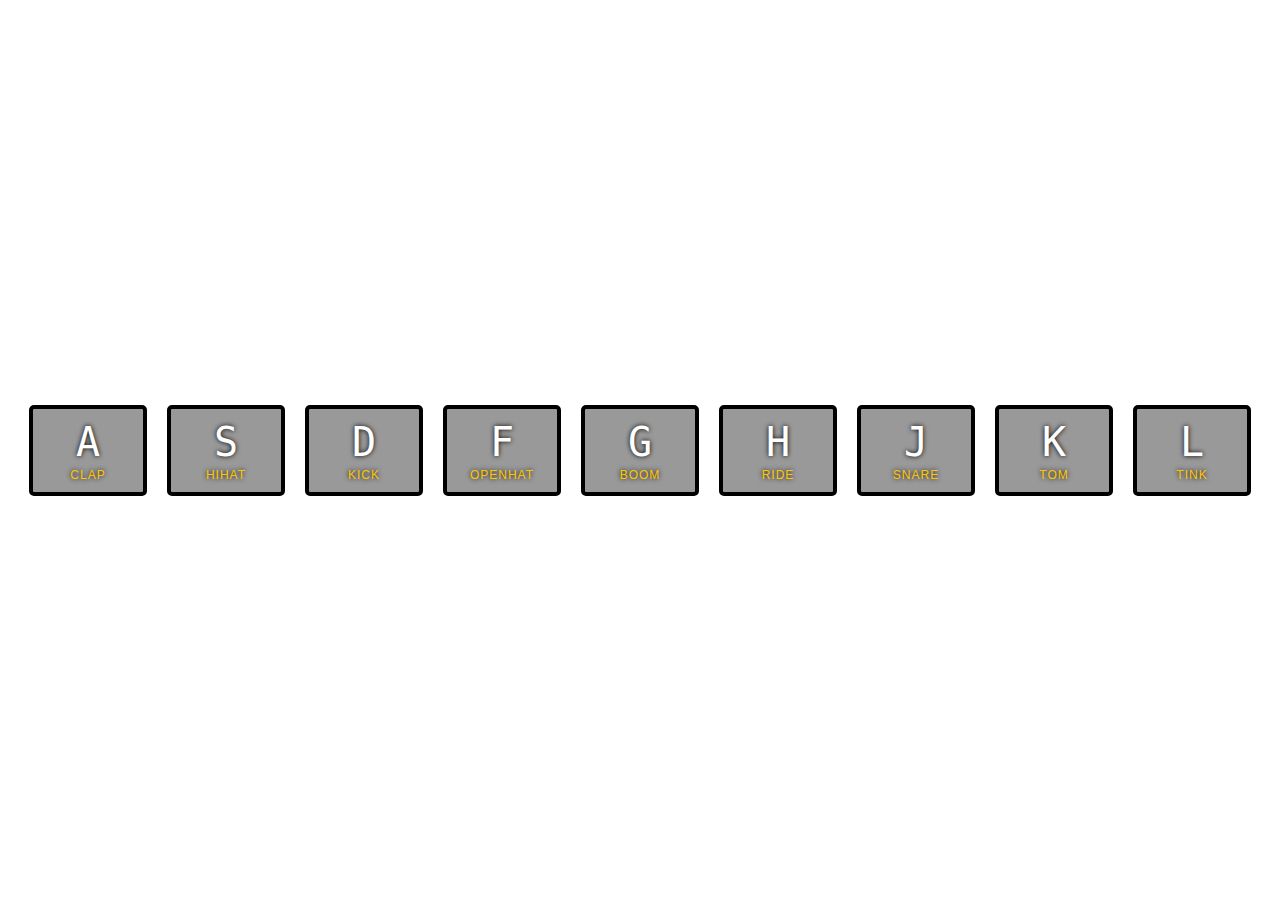
<file: apps/01/index.html>
<!DOCTYPE html>
<html lang="en">
<head>
  <meta charset="UTF-8">
  <title>JS Drum Kit</title>
  <link rel="stylesheet" href="style.css">
  <link rel="stylesheet" href="../../assets/css/headerstyles.css">
</head>
<body>

  <div class="keys">
    <div data-key="65" class="key">
      <kbd>A</kbd>
      <span class="sound">clap</span>
    </div>
    <div data-key="83" class="key">
      <kbd>S</kbd>
      <span class="sound">hihat</span>
    </div>
    <div data-key="68" class="key">
      <kbd>D</kbd>
      <span class="sound">kick</span>
    </div>
    <div data-key="70" class="key">
      <kbd>F</kbd>
      <span class="sound">openhat</span>
    </div>
    <div data-key="71" class="key">
      <kbd>G</kbd>
      <span class="sound">boom</span>
    </div>
    <div data-key="72" class="key">
      <kbd>H</kbd>
      <span class="sound">ride</span>
    </div>
    <div data-key="74" class="key">
      <kbd>J</kbd>
      <span class="sound">snare</span>
    </div>
    <div data-key="75" class="key">
      <kbd>K</kbd>
      <span class="sound">tom</span>
    </div>
    <div data-key="76" class="key">
      <kbd>L</kbd>
      <span class="sound">tink</span>
    </div>
  </div>

  <audio data-key="65" src="sounds/clap.wav"></audio>
  <audio data-key="83" src="sounds/hihat.wav"></audio>
  <audio data-key="68" src="sounds/kick.wav"></audio>
  <audio data-key="70" src="sounds/openhat.wav"></audio>
  <audio data-key="71" src="sounds/boom.wav"></audio>
  <audio data-key="72" src="sounds/ride.wav"></audio>
  <audio data-key="74" src="sounds/snare.wav"></audio>
  <audio data-key="75" src="sounds/tom.wav"></audio>
  <audio data-key="76" src="sounds/tink.wav"></audio>

  <script src="js/app.js"></script>
</body>
</html>
</file>
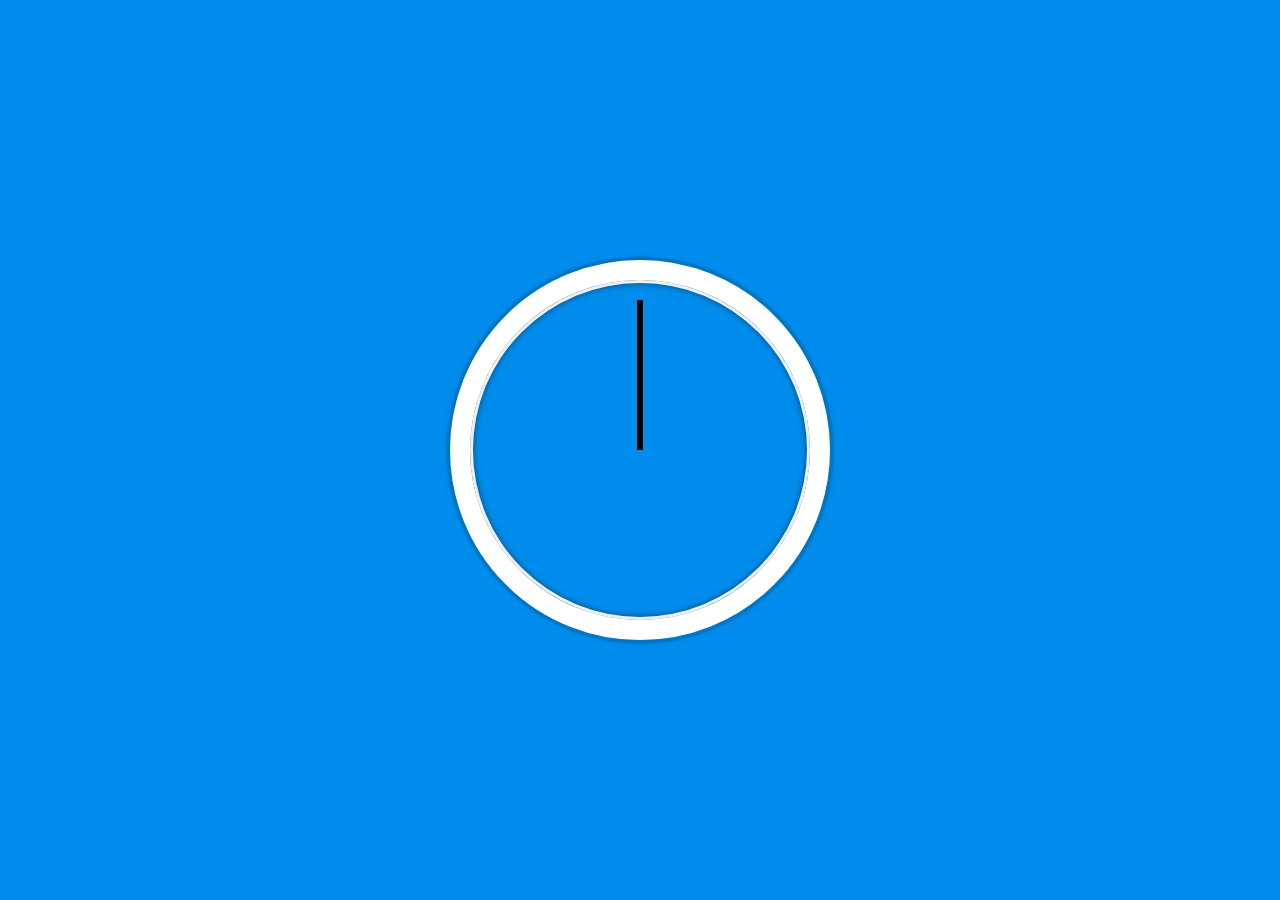
<file: apps/02/index.html>
<!DOCTYPE html>
<html lang="en">
<head>
  <meta charset="UTF-8">
  <title>JS + CSS Clock</title>
</head>
<body>


    <div class="clock">
      <div class="clock-face">
        <div class="hand hour-hand"></div>
        <div class="hand min-hand"></div>
        <div class="hand second-hand"></div>
      </div>
    </div>


  <style>
    html {
      background: #018DED url(http://unsplash.it/1500/1000?image=881&blur=50);
      background-size: cover;
      font-family: 'helvetica neue';
      text-align: center;
      font-size: 10px;
    }

    body {
      margin: 0;
      font-size: 2rem;
      display: flex;
      flex: 1;
      min-height: 100vh;
      align-items: center;
    }

    .clock {
      width: 30rem;
      height: 30rem;
      border: 20px solid white;
      border-radius: 50%;
      margin: 50px auto;
      position: relative;
      padding: 2rem;
      box-shadow:
        0 0 0 4px rgba(0,0,0,0.1),
        inset 0 0 0 3px #EFEFEF,
        inset 0 0 10px black,
        0 0 10px rgba(0,0,0,0.2);
    }

    .clock-face {
      position: relative;
      width: 100%;
      height: 100%;
      transform: translateY(-3px); /* account for the height of the clock hands */
    }

    .hand {
      width: 50%;
      height: 6px;
      background: black;
      position: absolute;
      top: 50%;
      transform: rotate(90deg);
      transform-origin: 100%;
      transition: all 50ms;
      transition-timing-function: cubic-bezier(0.1, 2.7, 0.58, 1);
    }

  </style>
  <script src="app.js"></script>
</body>
</html>
</file>
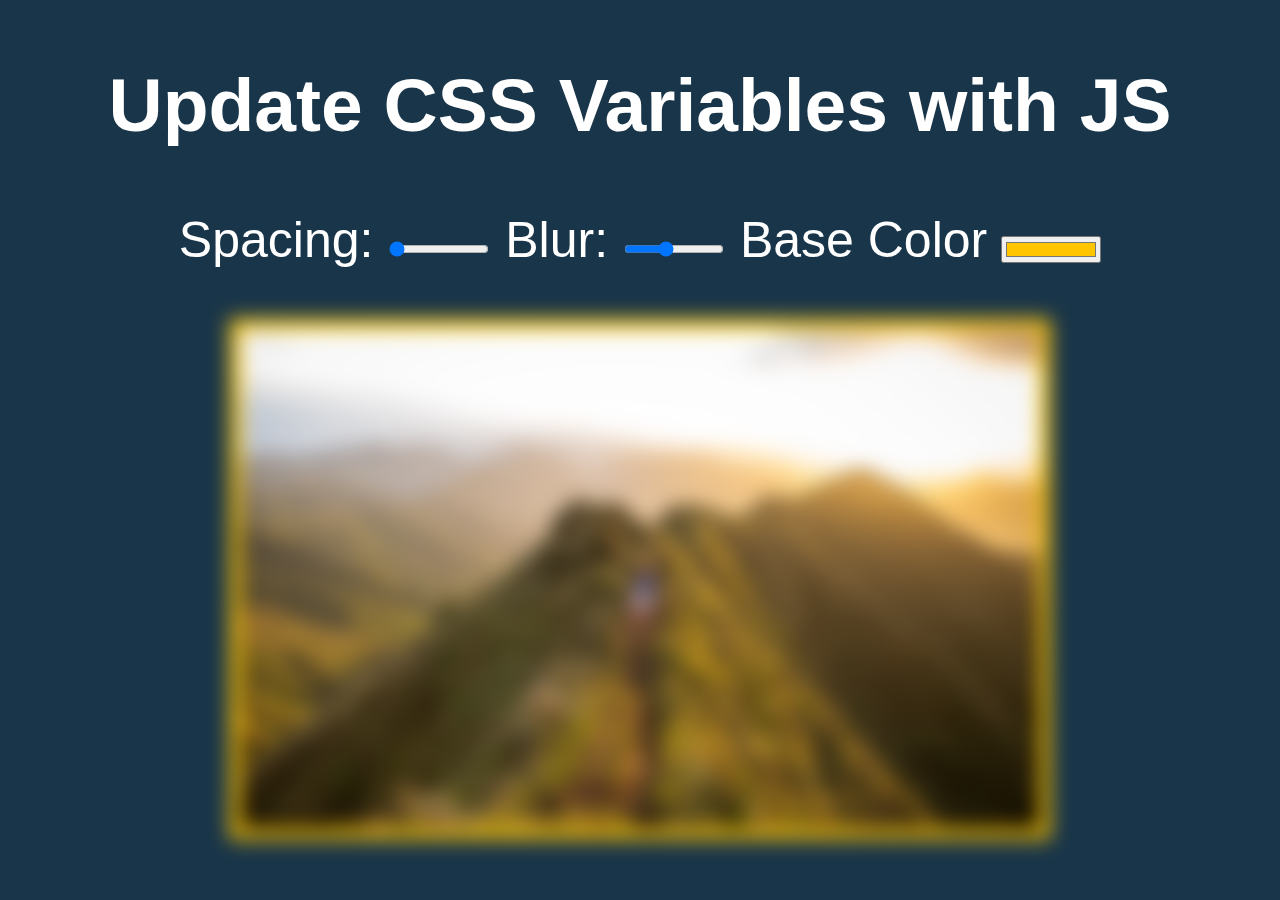
<file: apps/03/index.html>
<!DOCTYPE html>
<html lang="en">
<head>
  <meta charset="UTF-8">
  <title>Scoped CSS Variables and JS</title>
</head>
<body>
  <h2>Update CSS Variables with <span class='hl'>JS</span></h2>

  <div class="controls">
    <label for="spacing">Spacing:</label>
    <input id="spacing" type="range" name="spacing" min="10" max="200" value="10" data-sizing="px">

    <label for="blur">Blur:</label>
    <input id="blur" type="range" name="blur" min="0" max="25" value="10" data-sizing="px">

    <label for="base">Base Color</label>
    <input id="base" type="color" name="base" value="#ffc600">
  </div>

  <img src="img.jpeg">

  <style>


    :root {
      --base: #ffc600;
      --spacing: 10px;
      --blur: 10px;
    }

    img {
      padding: var(--spacing);
      background: var(--base);
      filter: blur(var(--blur));
    }

    .h1 {
      color: var(--base);
    }

    /*
      misc styles, nothing to do with CSS variables
    */

    body {
      text-align: center;
      background: #193549;
      color: white;
      font-family: 'helvetica neue', sans-serif;
      font-weight: 100;
      font-size: 50px;
    }

    .controls {
      margin-bottom: 50px;
    }

    input {
      width: 100px;
    }
  </style>

  <script>

    const inputs = document.querySelectorAll('.controls input');
    
    function handleUpdate() {
      const suffix = this.dataset.sizing || '';
      console.log(suffix);
      document.documentElement.style.setProperty(`--${this.name}`, this.value + suffix);
    }

    inputs.forEach(input => input.addEventListener('change', handleUpdate));
    inputs.forEach(input => input.addEventListener('mousemove', handleUpdate));
  </script>

</body>
</html>
</file>
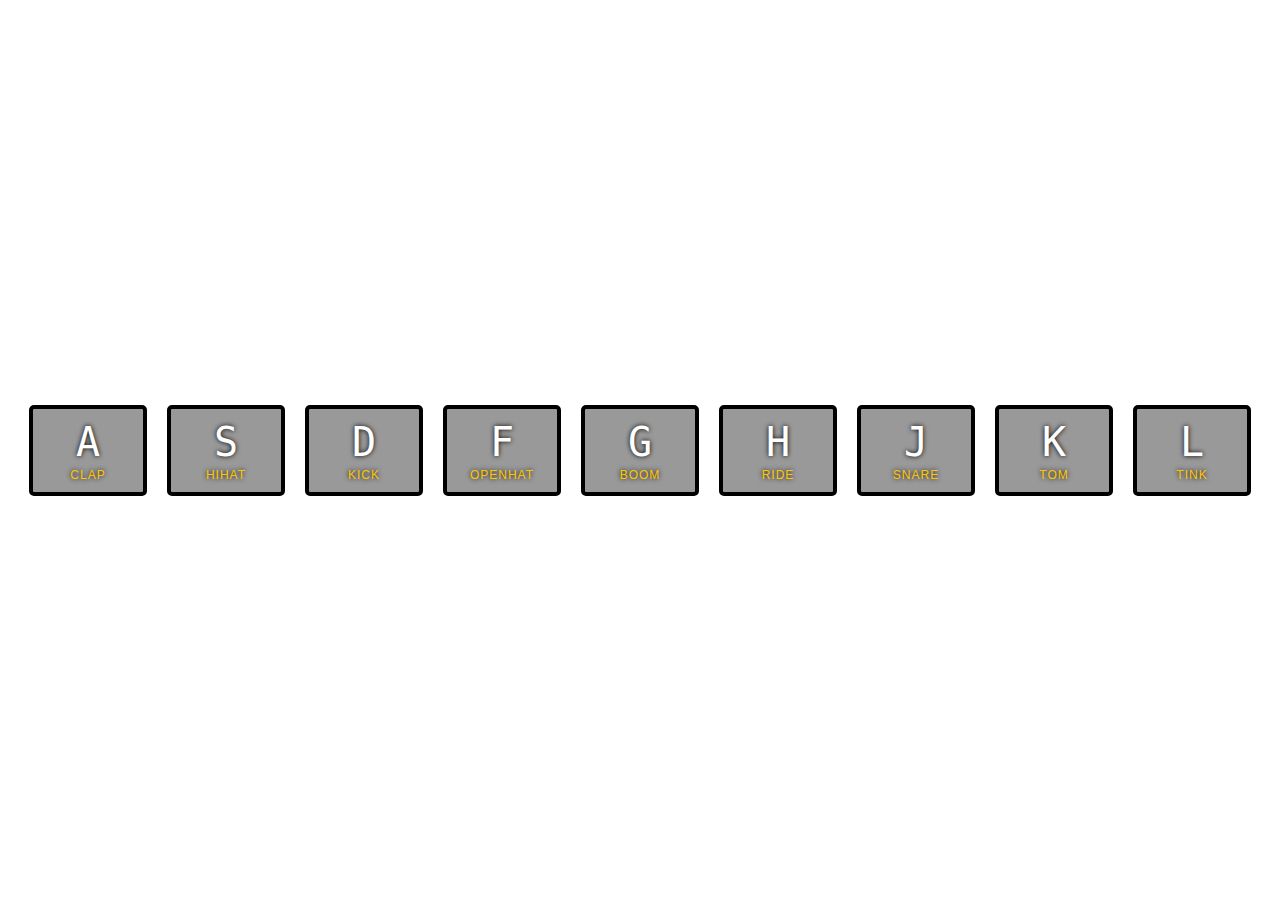
<file: 01 - JavaScript Drum Kit/index-FINISHED.html>
<!DOCTYPE html>
<html lang="en">
<head>
  <meta charset="UTF-8">
  <title>JS Drum Kit</title>
  <link rel="stylesheet" href="style.css">
</head>
<body>


  <div class="keys">
    <div data-key="65" class="key">
      <kbd>A</kbd>
      <span class="sound">clap</span>
    </div>
    <div data-key="83" class="key">
      <kbd>S</kbd>
      <span class="sound">hihat</span>
    </div>
    <div data-key="68" class="key">
      <kbd>D</kbd>
      <span class="sound">kick</span>
    </div>
    <div data-key="70" class="key">
      <kbd>F</kbd>
      <span class="sound">openhat</span>
    </div>
    <div data-key="71" class="key">
      <kbd>G</kbd>
      <span class="sound">boom</span>
    </div>
    <div data-key="72" class="key">
      <kbd>H</kbd>
      <span class="sound">ride</span>
    </div>
    <div data-key="74" class="key">
      <kbd>J</kbd>
      <span class="sound">snare</span>
    </div>
    <div data-key="75" class="key">
      <kbd>K</kbd>
      <span class="sound">tom</span>
    </div>
    <div data-key="76" class="key">
      <kbd>L</kbd>
      <span class="sound">tink</span>
    </div>
  </div>

  <audio data-key="65" src="sounds/clap.wav"></audio>
  <audio data-key="83" src="sounds/hihat.wav"></audio>
  <audio data-key="68" src="sounds/kick.wav"></audio>
  <audio data-key="70" src="sounds/openhat.wav"></audio>
  <audio data-key="71" src="sounds/boom.wav"></audio>
  <audio data-key="72" src="sounds/ride.wav"></audio>
  <audio data-key="74" src="sounds/snare.wav"></audio>
  <audio data-key="75" src="sounds/tom.wav"></audio>
  <audio data-key="76" src="sounds/tink.wav"></audio>

<script>
  function removeTransition(e) {
    if (e.propertyName !== 'transform') return;
    e.target.classList.remove('playing');
  }

  function playSound(e) {
    const audio = document.querySelector(`audio[data-key="${e.keyCode}"]`);
    const key = document.querySelector(`div[data-key="${e.keyCode}"]`);
    if (!audio) return;

    key.classList.add('playing');
    audio.currentTime = 0;
    audio.play();
  }

  const keys = Array.from(document.querySelectorAll('.key'));
  keys.forEach(key => key.addEventListener('transitionend', removeTransition));
  window.addEventListener('keydown', playSound);
</script>


</body>
</html>
</file>
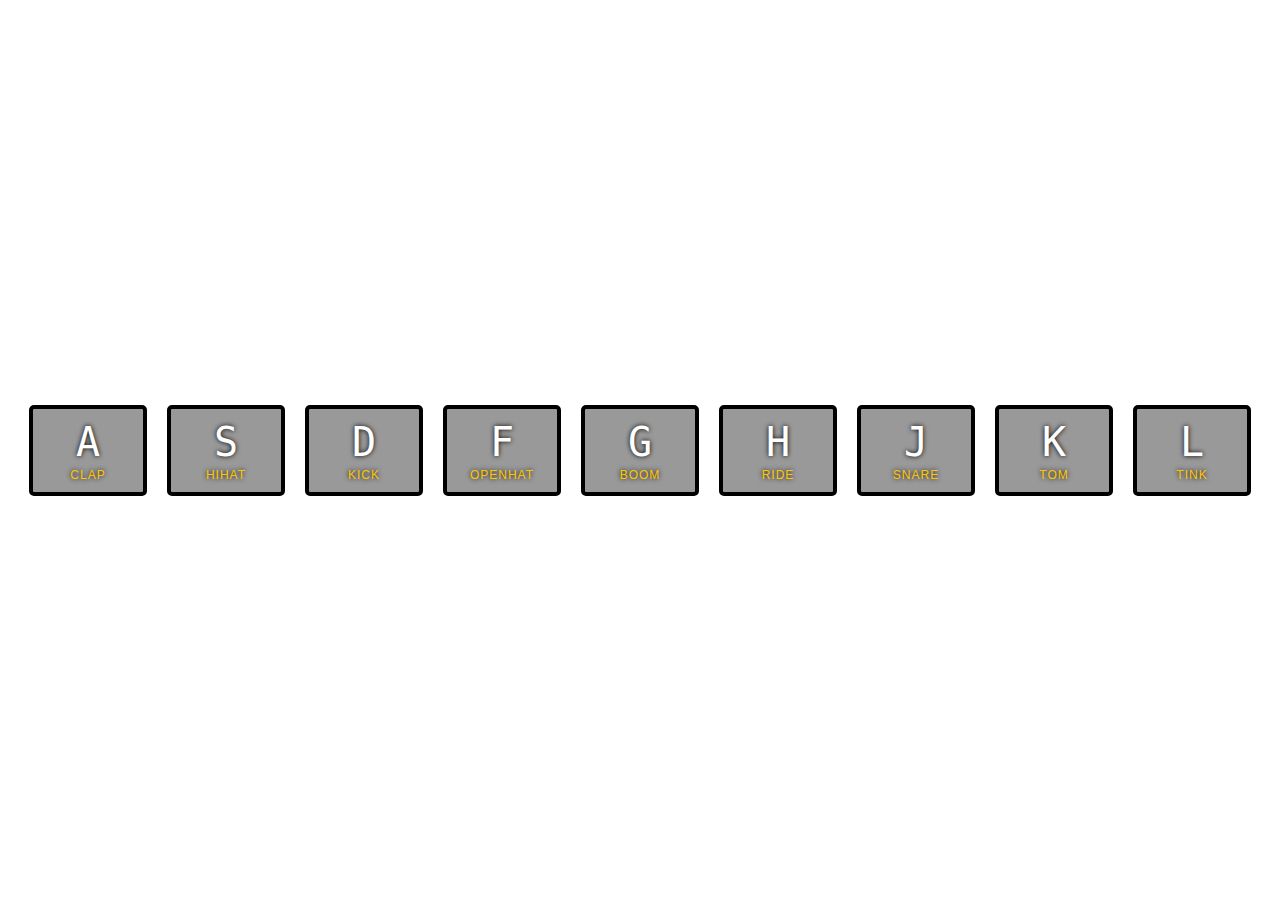
<file: 01 - JavaScript Drum Kit/index-START.html>
<!DOCTYPE html>
<html lang="en">
<head>
  <meta charset="UTF-8">
  <title>JS Drum Kit</title>
  <link rel="stylesheet" href="style.css">
</head>
<body>


  <div class="keys">
    <div data-key="65" class="key">
      <kbd>A</kbd>
      <span class="sound">clap</span>
    </div>
    <div data-key="83" class="key">
      <kbd>S</kbd>
      <span class="sound">hihat</span>
    </div>
    <div data-key="68" class="key">
      <kbd>D</kbd>
      <span class="sound">kick</span>
    </div>
    <div data-key="70" class="key">
      <kbd>F</kbd>
      <span class="sound">openhat</span>
    </div>
    <div data-key="71" class="key">
      <kbd>G</kbd>
      <span class="sound">boom</span>
    </div>
    <div data-key="72" class="key">
      <kbd>H</kbd>
      <span class="sound">ride</span>
    </div>
    <div data-key="74" class="key">
      <kbd>J</kbd>
      <span class="sound">snare</span>
    </div>
    <div data-key="75" class="key">
      <kbd>K</kbd>
      <span class="sound">tom</span>
    </div>
    <div data-key="76" class="key">
      <kbd>L</kbd>
      <span class="sound">tink</span>
    </div>
  </div>

  <audio data-key="65" src="sounds/clap.wav"></audio>
  <audio data-key="83" src="sounds/hihat.wav"></audio>
  <audio data-key="68" src="sounds/kick.wav"></audio>
  <audio data-key="70" src="sounds/openhat.wav"></audio>
  <audio data-key="71" src="sounds/boom.wav"></audio>
  <audio data-key="72" src="sounds/ride.wav"></audio>
  <audio data-key="74" src="sounds/snare.wav"></audio>
  <audio data-key="75" src="sounds/tom.wav"></audio>
  <audio data-key="76" src="sounds/tink.wav"></audio>

<script>

</script>


</body>
</html>
</file>
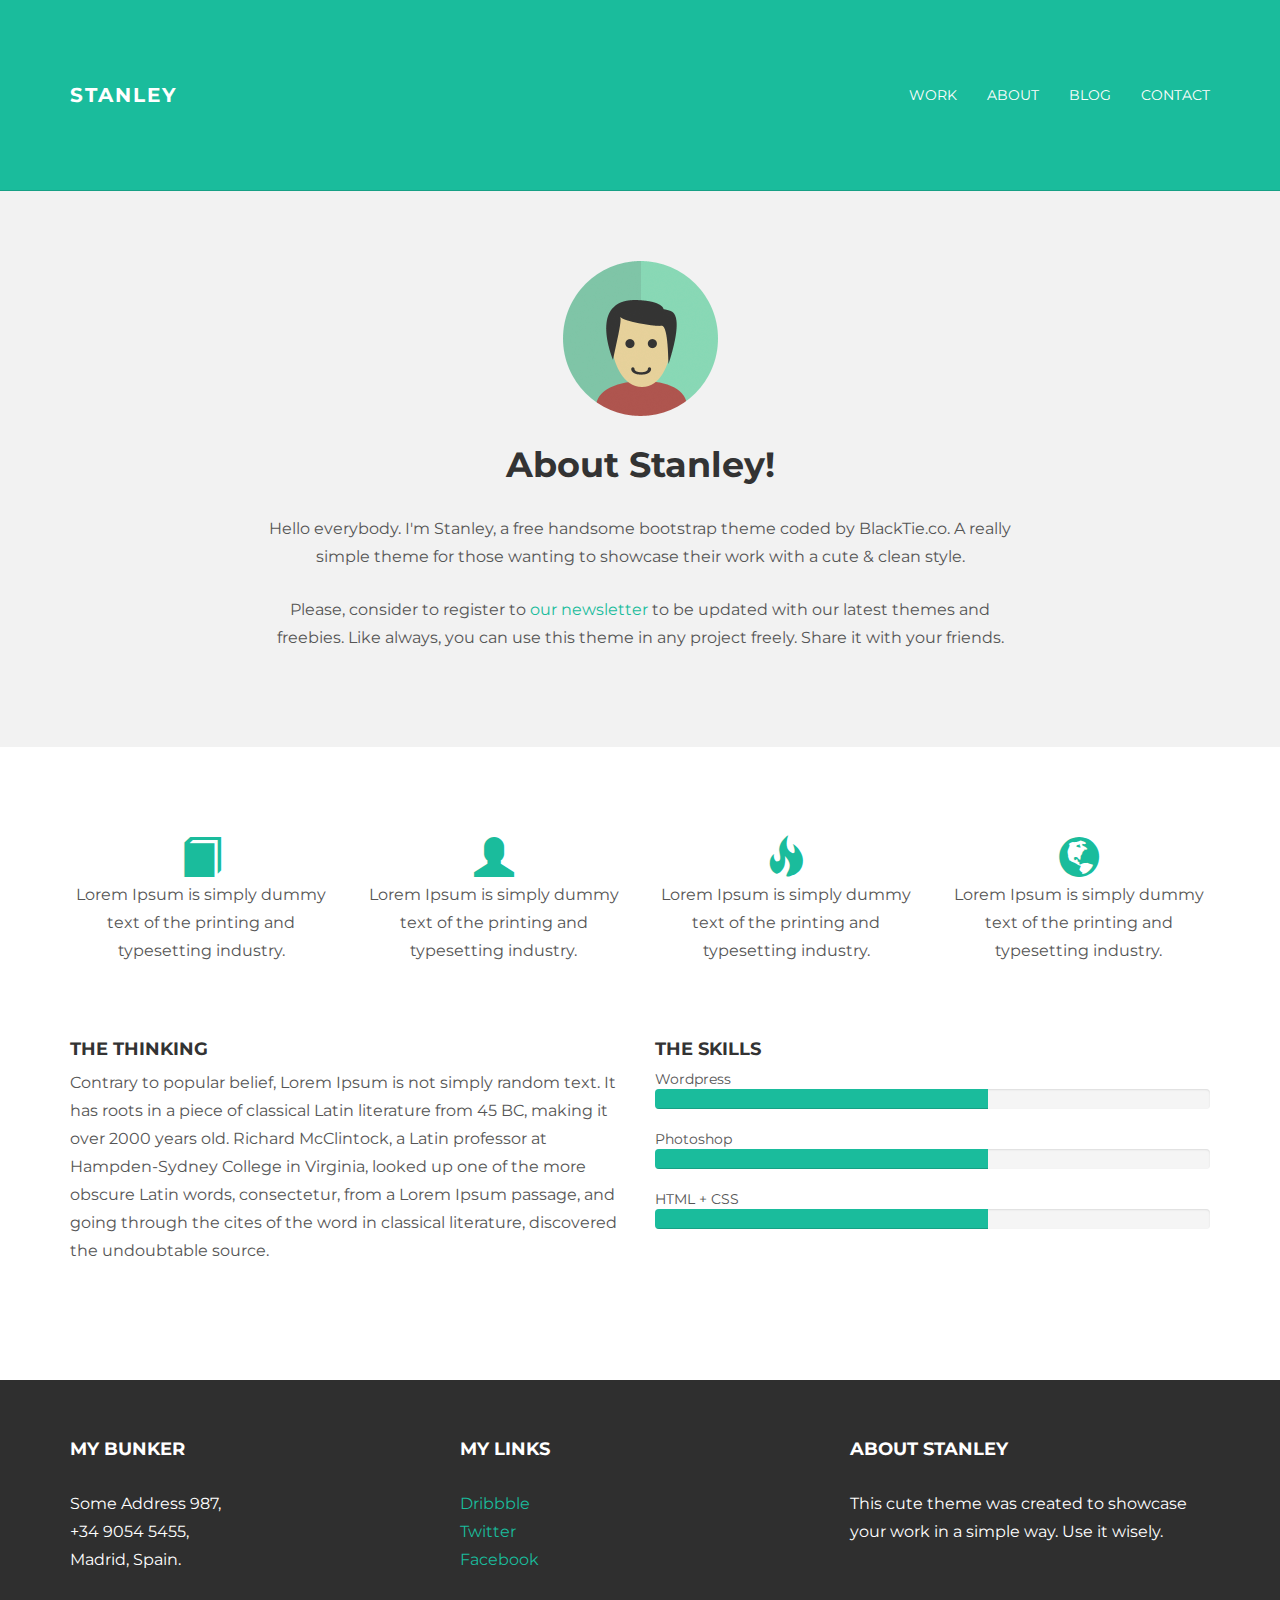
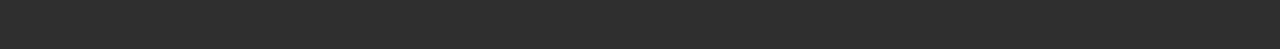
<file: docs/about.html>
<!DOCTYPE html>
<html lang="en">
  <head>
    <meta charset="utf-8">
    <meta http-equiv="X-UA-Compatible" content="IE=edge">
    <meta name="viewport" content="width=device-width, initial-scale=1.0">
    <meta name="description" content="">
    <meta name="author" content="">
    <link rel="shortcut icon" href="../../docs-assets/ico/favicon.png">

    <title>STANLEY - Free Bootstrap Theme </title>

    <!-- Bootstrap core CSS -->
    <link href="assets/css/bootstrap.css" rel="stylesheet">


    <!-- Custom styles for this template -->
    <link href="assets/css/main.css" rel="stylesheet">

    <script src="https://code.jquery.com/jquery-1.10.2.min.js"></script>

    <!-- HTML5 shim and Respond.js IE8 support of HTML5 elements and media queries -->
    <!--[if lt IE 9]>
      <script src="https://oss.maxcdn.com/libs/html5shiv/3.7.0/html5shiv.js"></script>
      <script src="https://oss.maxcdn.com/libs/respond.js/1.3.0/respond.min.js"></script>
    <![endif]-->
  </head>

  <body>

    <!-- Static navbar -->
    <div class="navbar navbar-inverse navbar-static-top">
      <div class="container">
        <div class="navbar-header">
          <button type="button" class="navbar-toggle" data-toggle="collapse" data-target=".navbar-collapse">
            <span class="icon-bar"></span>
            <span class="icon-bar"></span>
            <span class="icon-bar"></span>
          </button>
          <a class="navbar-brand" href="index.html">STANLEY</a>
        </div>
        <div class="navbar-collapse collapse">
          <ul class="nav navbar-nav navbar-right">
            <li><a href="work.html">Work</a></li>
            <li><a href="about.html">About</a></li>
            <li><a href="blog.html">Blog</a></li>
            <li><a href="contact.html">Contact</a></li>
          </ul>
        </div><!--/.nav-collapse -->
      </div>
    </div>

	<!-- +++++ Welcome Section +++++ -->
	<div id="ww">
	    <div class="container">
			<div class="row">
				<div class="col-lg-8 col-lg-offset-2 centered">
					<img src="assets/img/user.png" alt="Stanley">
					<h1>About Stanley!</h1>
					<p>Hello everybody. I'm Stanley, a free handsome bootstrap theme coded by BlackTie.co. A really simple theme for those wanting to showcase their work with a cute & clean style.</p>
					<p>Please, consider to register to <a href="http://eepurl.com/IcgkX">our newsletter</a> to be updated with our latest themes and freebies. Like always, you can use this theme in any project freely. Share it with your friends.</p>
				
				</div><!-- /col-lg-8 -->
			</div><!-- /row -->
	    </div> <!-- /container -->
	</div><!-- /ww -->
	
	
	<!-- +++++ Information Section +++++ -->
	
	<div class="container pt">
		<div class="row mt centered">	
			<div class="col-lg-3">
				<span class="glyphicon glyphicon-book"></span>
				<p>Lorem Ipsum is simply dummy text of the printing and typesetting industry.</p>
			</div>
			
			<div class="col-lg-3">
				<span class="glyphicon glyphicon-user"></span>
				<p>Lorem Ipsum is simply dummy text of the printing and typesetting industry.</p>
			</div>

			<div class="col-lg-3">
				<span class="glyphicon glyphicon-fire"></span>
				<p>Lorem Ipsum is simply dummy text of the printing and typesetting industry.</p>
			</div>

			<div class="col-lg-3">
				<span class="glyphicon glyphicon-globe"></span>
				<p>Lorem Ipsum is simply dummy text of the printing and typesetting industry.</p>
			</div>
		</div><!-- /row -->
		
		<div class="row mt">
			<div class="col-lg-6">
				<h4>THE THINKING</h4>
				<p>Contrary to popular belief, Lorem Ipsum is not simply random text. It has roots in a piece of classical Latin literature from 45 BC, making it over 2000 years old. Richard McClintock, a Latin professor at Hampden-Sydney College in Virginia, looked up one of the more obscure Latin words, consectetur, from a Lorem Ipsum passage, and going through the cites of the word in classical literature, discovered the undoubtable source.</p>
			</div><!-- /colg-lg-6 -->
			
			<div class="col-lg-6">
				<h4>THE SKILLS</h4>
				Wordpress
				<div class="progress">
					<div class="progress-bar progress-bar-theme" role="progressbar" aria-valuenow="60" aria-valuemin="0" aria-valuemax="100" style="width: 60%;">
						<span class="sr-only">60% Complete</span>
					</div>
				</div>

				Photoshop
				<div class="progress">
					<div class="progress-bar progress-bar-theme" role="progressbar" aria-valuenow="80" aria-valuemin="0" aria-valuemax="100" style="width: 60%;">
						<span class="sr-only">80% Complete</span>
					</div>
				</div>
				
				HTML + CSS
				<div class="progress">
					<div class="progress-bar progress-bar-theme" role="progressbar" aria-valuenow="95" aria-valuemin="0" aria-valuemax="100" style="width: 60%;">
						<span class="sr-only">95% Complete</span>
					</div>
				</div>

			</div><!-- /col-lg-6 -->
		</div><!-- /row -->
	</div><!-- /container -->
	
	
	<!-- +++++ Footer Section +++++ -->
	
	<div id="footer">
		<div class="container">
			<div class="row">
				<div class="col-lg-4">
					<h4>My Bunker</h4>
					<p>
						Some Address 987,<br/>
						+34 9054 5455, <br/>
						Madrid, Spain.
					</p>
				</div><!-- /col-lg-4 -->
				
				<div class="col-lg-4">
					<h4>My Links</h4>
					<p>
						<a href="#">Dribbble</a><br/>
						<a href="#">Twitter</a><br/>
						<a href="#">Facebook</a>
					</p>
				</div><!-- /col-lg-4 -->
				
				<div class="col-lg-4">
					<h4>About Stanley</h4>
					<p>This cute theme was created to showcase your work in a simple way. Use it wisely.</p>
				</div><!-- /col-lg-4 -->
			
			</div>
		
		</div>
	</div>
	

    <!-- Bootstrap core JavaScript
    ================================================== -->
    <!-- Placed at the end of the document so the pages load faster -->
    <script src="assets/js/bootstrap.min.js"></script>
  </body>
</html>
</file>
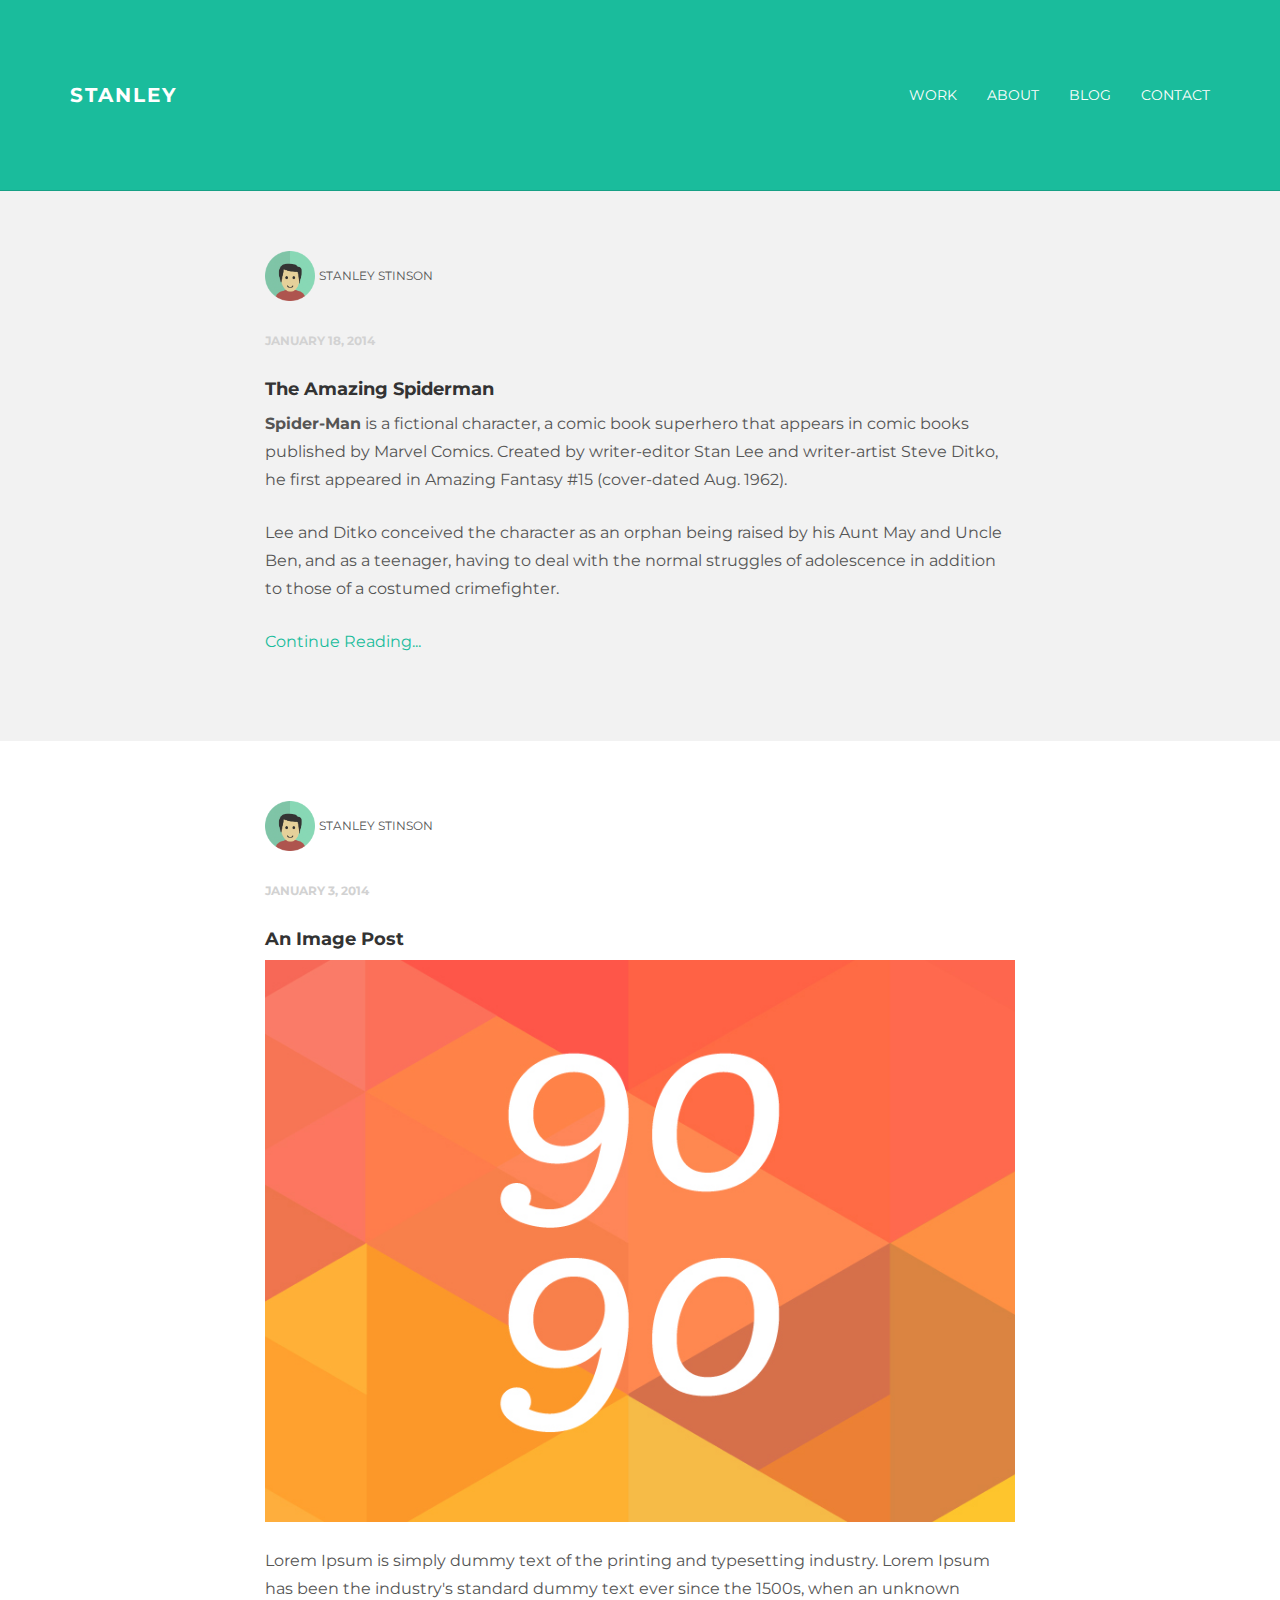
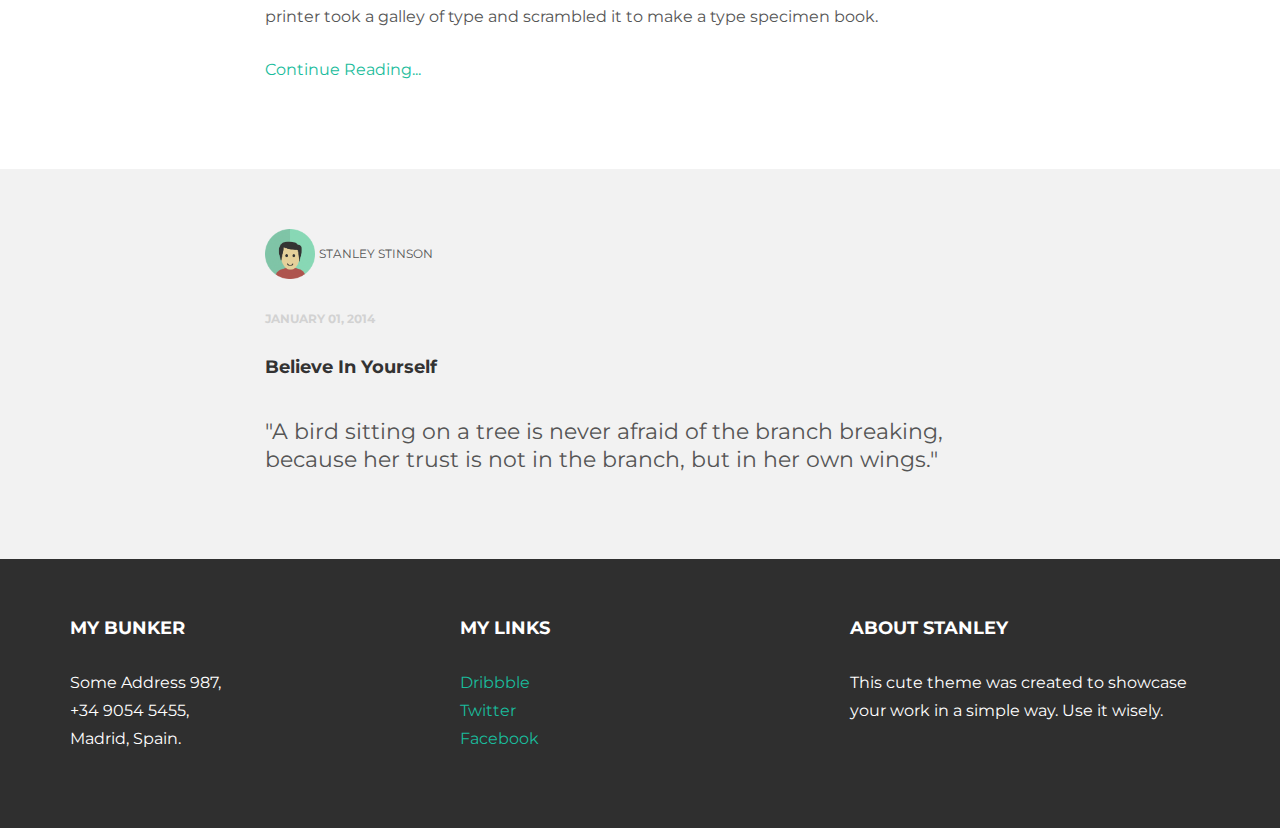
<file: docs/blog.html>
<!DOCTYPE html>
<html lang="en">
  <head>
    <meta charset="utf-8">
    <meta http-equiv="X-UA-Compatible" content="IE=edge">
    <meta name="viewport" content="width=device-width, initial-scale=1.0">
    <meta name="description" content="">
    <meta name="author" content="">
    <link rel="shortcut icon" href="../../docs-assets/ico/favicon.png">

    <title>STANLEY - Free Bootstrap Theme </title>

    <!-- Bootstrap core CSS -->
    <link href="assets/css/bootstrap.css" rel="stylesheet">


    <!-- Custom styles for this template -->
    <link href="assets/css/main.css" rel="stylesheet">

    <script src="https://code.jquery.com/jquery-1.10.2.min.js"></script>

    <!-- HTML5 shim and Respond.js IE8 support of HTML5 elements and media queries -->
    <!--[if lt IE 9]>
      <script src="https://oss.maxcdn.com/libs/html5shiv/3.7.0/html5shiv.js"></script>
      <script src="https://oss.maxcdn.com/libs/respond.js/1.3.0/respond.min.js"></script>
    <![endif]-->
  </head>

  <body>

    <!-- Static navbar -->
    <div class="navbar navbar-inverse navbar-static-top">
      <div class="container">
        <div class="navbar-header">
          <button type="button" class="navbar-toggle" data-toggle="collapse" data-target=".navbar-collapse">
            <span class="icon-bar"></span>
            <span class="icon-bar"></span>
            <span class="icon-bar"></span>
          </button>
          <a class="navbar-brand" href="index.html">STANLEY</a>
        </div>
        <div class="navbar-collapse collapse">
          <ul class="nav navbar-nav navbar-right">
            <li><a href="work.html">Work</a></li>
            <li><a href="about.html">About</a></li>
            <li><a href="blog.html">Blog</a></li>
            <li><a href="contact.html">Contact</a></li>
          </ul>
        </div><!--/.nav-collapse -->
      </div>
    </div>

	<!-- +++++ Posts Lists +++++ -->
	<!-- +++++ First Post +++++ -->
	<div id="grey">
	    <div class="container">
			<div class="row">
				<div class="col-lg-8 col-lg-offset-2">
					<p><img src="assets/img/user.png" width="50px" height="50px"> <ba>Stanley Stinson</ba></p>
					<p><bd>January 18, 2014</bd></p>
					<h4>The Amazing Spiderman</h4>
					<p><b>Spider-Man</b> is a fictional character, a comic book superhero that appears in comic books published by Marvel Comics. Created by writer-editor Stan Lee and writer-artist Steve Ditko, he first appeared in Amazing Fantasy #15 (cover-dated Aug. 1962). </p>
					<p>Lee and Ditko conceived the character as an orphan being raised by his Aunt May and Uncle Ben, and as a teenager, having to deal with the normal struggles of adolescence in addition to those of a costumed crimefighter.</p>
					<p><a href="blog01.html">Continue Reading...</a></p>
				</div>

			</div><!-- /row -->
	    </div> <!-- /container -->
	</div><!-- /grey -->
	
	<!-- +++++ Second Post +++++ -->
	<div id="white">
	    <div class="container">
			<div class="row">
				<div class="col-lg-8 col-lg-offset-2">
					<p><img src="assets/img/user.png" width="50px" height="50px"> <ba>Stanley Stinson</ba></p>
					<p><bd>January 3, 2014</bd></p>
					<h4>An Image Post</h4>
					<p><img class="img-responsive" src="assets/img/blog01.jpg" alt=""></p>
					<p>Lorem Ipsum is simply dummy text of the printing and typesetting industry. Lorem Ipsum has been the industry's standard dummy text ever since the 1500s, when an unknown printer took a galley of type and scrambled it to make a type specimen book.</p>
					<p><a href="blog01.html">Continue Reading...</a></p>
				</div>

			</div><!-- /row -->
	    </div> <!-- /container -->
	</div><!-- /white -->
	
	<!-- +++++ Third Post +++++ -->
	<div id="grey">
	    <div class="container">
			<div class="row">
				<div class="col-lg-8 col-lg-offset-2">
					<p><img src="assets/img/user.png" width="50px" height="50px"> <ba>Stanley Stinson</ba></p>
					<p><bd>January 01, 2014</bd></p>
					<h4>Believe In Yourself</h4>
					<p class="bq">"A bird sitting on a tree is never afraid of the branch breaking, because her trust is not in the branch, but in her own wings."</p>
				</div>

			</div><!-- /row -->
	    </div> <!-- /container -->
	</div><!-- /grey -->
	
	
	
	<!-- +++++ Footer Section +++++ -->
	
	<div id="footer">
		<div class="container">
			<div class="row">
				<div class="col-lg-4">
					<h4>My Bunker</h4>
					<p>
						Some Address 987,<br/>
						+34 9054 5455, <br/>
						Madrid, Spain.
					</p>
				</div><!-- /col-lg-4 -->
				
				<div class="col-lg-4">
					<h4>My Links</h4>
					<p>
						<a href="#">Dribbble</a><br/>
						<a href="#">Twitter</a><br/>
						<a href="#">Facebook</a>
					</p>
				</div><!-- /col-lg-4 -->
				
				<div class="col-lg-4">
					<h4>About Stanley</h4>
					<p>This cute theme was created to showcase your work in a simple way. Use it wisely.</p>
				</div><!-- /col-lg-4 -->
			
			</div>
		
		</div>
	</div>
	

    <!-- Bootstrap core JavaScript
    ================================================== -->
    <!-- Placed at the end of the document so the pages load faster -->
    <script src="assets/js/bootstrap.min.js"></script>
  </body>
</html>
</file>
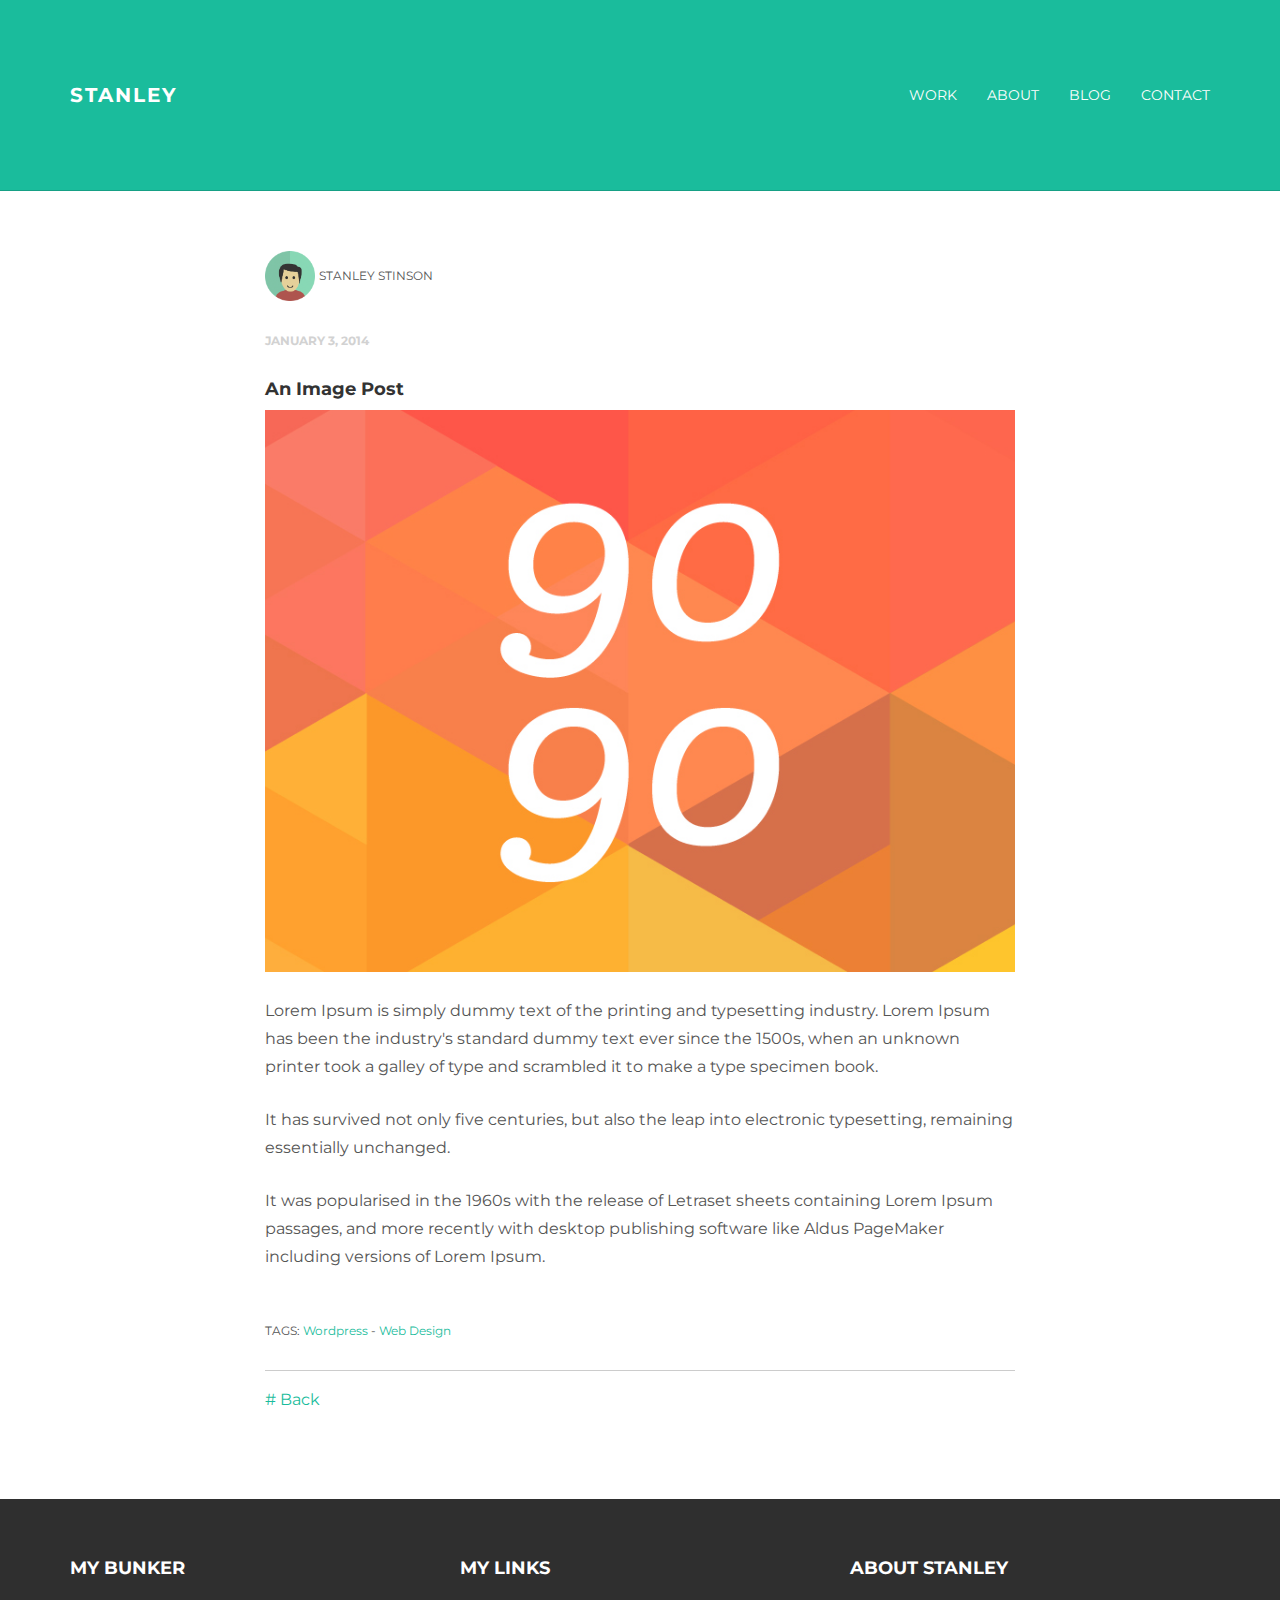
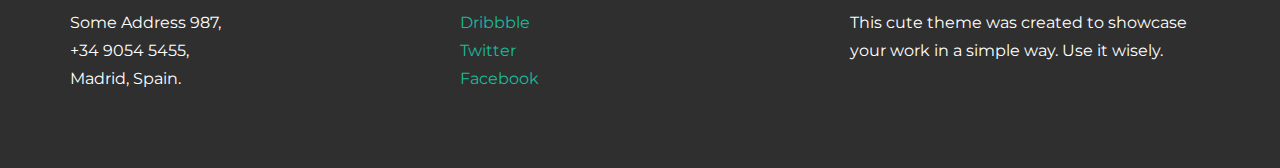
<file: docs/blog01.html>
<!DOCTYPE html>
<html lang="en">
  <head>
    <meta charset="utf-8">
    <meta http-equiv="X-UA-Compatible" content="IE=edge">
    <meta name="viewport" content="width=device-width, initial-scale=1.0">
    <meta name="description" content="">
    <meta name="author" content="">
    <link rel="shortcut icon" href="../../docs-assets/ico/favicon.png">

    <title>STANLEY - Free Bootstrap Theme </title>

    <!-- Bootstrap core CSS -->
    <link href="assets/css/bootstrap.css" rel="stylesheet">


    <!-- Custom styles for this template -->
    <link href="assets/css/main.css" rel="stylesheet">

    <script src="https://code.jquery.com/jquery-1.10.2.min.js"></script>

    <!-- HTML5 shim and Respond.js IE8 support of HTML5 elements and media queries -->
    <!--[if lt IE 9]>
      <script src="https://oss.maxcdn.com/libs/html5shiv/3.7.0/html5shiv.js"></script>
      <script src="https://oss.maxcdn.com/libs/respond.js/1.3.0/respond.min.js"></script>
    <![endif]-->
  </head>

  <body>

    <!-- Static navbar -->
    <div class="navbar navbar-inverse navbar-static-top">
      <div class="container">
        <div class="navbar-header">
          <button type="button" class="navbar-toggle" data-toggle="collapse" data-target=".navbar-collapse">
            <span class="icon-bar"></span>
            <span class="icon-bar"></span>
            <span class="icon-bar"></span>
          </button>
          <a class="navbar-brand" href="index.html">STANLEY</a>
        </div>
        <div class="navbar-collapse collapse">
          <ul class="nav navbar-nav navbar-right">
            <li><a href="work.html">Work</a></li>
            <li><a href="about.html">About</a></li>
            <li><a href="blog.html">Blog</a></li>
            <li><a href="contact.html">Contact</a></li>
          </ul>
        </div><!--/.nav-collapse -->
      </div>
    </div>

	
	<!-- +++++ Post +++++ -->
	<div id="white">
	    <div class="container">
			<div class="row">
				<div class="col-lg-8 col-lg-offset-2">
					<p><img src="assets/img/user.png" width="50px" height="50px"> <ba>Stanley Stinson</ba></p>
					<p><bd>January 3, 2014</bd></p>
					<h4>An Image Post</h4>
					<p><img class="img-responsive" src="assets/img/blog01.jpg" alt=""></p>
					<p>Lorem Ipsum is simply dummy text of the printing and typesetting industry. Lorem Ipsum has been the industry's standard dummy text ever since the 1500s, when an unknown printer took a galley of type and scrambled it to make a type specimen book.</p>
					<p>It has survived not only five centuries, but also the leap into electronic typesetting, remaining essentially unchanged.</p>
					<p>It was popularised in the 1960s with the release of Letraset sheets containing Lorem Ipsum passages, and more recently with desktop publishing software like Aldus PageMaker including versions of Lorem Ipsum.</p>
					<br>
					<p><bt>TAGS: <a href="#">Wordpress</a> - <a href="#">Web Design</a></bt></p>
					<hr>
					<p><a href="blog.html"># Back</a></p>
				</div>

			</div><!-- /row -->
	    </div> <!-- /container -->
	</div><!-- /white -->
	
	
	
	
	<!-- +++++ Footer Section +++++ -->
	
	<div id="footer">
		<div class="container">
			<div class="row">
				<div class="col-lg-4">
					<h4>My Bunker</h4>
					<p>
						Some Address 987,<br/>
						+34 9054 5455, <br/>
						Madrid, Spain.
					</p>
				</div><!-- /col-lg-4 -->
				
				<div class="col-lg-4">
					<h4>My Links</h4>
					<p>
						<a href="#">Dribbble</a><br/>
						<a href="#">Twitter</a><br/>
						<a href="#">Facebook</a>
					</p>
				</div><!-- /col-lg-4 -->
				
				<div class="col-lg-4">
					<h4>About Stanley</h4>
					<p>This cute theme was created to showcase your work in a simple way. Use it wisely.</p>
				</div><!-- /col-lg-4 -->
			
			</div>
		
		</div>
	</div>
	

    <!-- Bootstrap core JavaScript
    ================================================== -->
    <!-- Placed at the end of the document so the pages load faster -->
    <script src="assets/js/bootstrap.min.js"></script>
  </body>
</html>
</file>
<file: apps/01/style.css>
html {
  font-size: 10px;
  background: url(http://i.imgur.com/b9r5sEL.jpg) bottom center;
  background-size: cover;
}

body,html {
  margin: 0;
  padding: 0;
  font-family: sans-serif;
}

.keys {
  display: flex;
  flex: 1;
  min-height: 100vh;
  align-items: center;
  justify-content: center;
}

.key {
  border: .4rem solid black;
  border-radius: .5rem;
  margin: 1rem;
  font-size: 1.5rem;
  padding: 1rem .5rem;
  transition: all .07s ease;
  width: 10rem;
  text-align: center;
  color: white;
  background: rgba(0,0,0,0.4);
  text-shadow: 0 0 .5rem black;
}

.playing {
  transform: scale(1.1);
  border-color: #ffc600;
  box-shadow: 0 0 1rem #ffc600;
}

kbd {
  display: block;
  font-size: 4rem;
}

.sound {
  font-size: 1.2rem;
  text-transform: uppercase;
  letter-spacing: .1rem;
  color: #ffc600;
}
</file>
<file: assets/css/headerstyles.css>
@import url(http://fonts.googleapis.com/css?family=Montserrat:400,700);

.app-header {
    background: #333;
    position: fixed;
    padding: 30px 0;
    width: 100%;
}

.app-nav {
    margin: 0 100px;
}

.app-nav a {
    text-decoration: none;
    font-size: 16px;
    color: #fff;
    font-family: Montserrat;
}

.app-nav a:nth-child(even) {
    margin: 0px 50px; 
}

.app-nav a:hover {
    text-decoration: underline;
}
</file>
<file: 01 - JavaScript Drum Kit/style.css>
html {
  font-size: 10px;
  background: url(http://i.imgur.com/b9r5sEL.jpg) bottom center;
  background-size: cover;
}

body,html {
  margin: 0;
  padding: 0;
  font-family: sans-serif;
}

.keys {
  display: flex;
  flex: 1;
  min-height: 100vh;
  align-items: center;
  justify-content: center;
}

.key {
  border: .4rem solid black;
  border-radius: .5rem;
  margin: 1rem;
  font-size: 1.5rem;
  padding: 1rem .5rem;
  transition: all .07s ease;
  width: 10rem;
  text-align: center;
  color: white;
  background: rgba(0,0,0,0.4);
  text-shadow: 0 0 .5rem black;
}

.playing {
  transform: scale(1.1);
  border-color: #ffc600;
  box-shadow: 0 0 1rem #ffc600;
}

kbd {
  display: block;
  font-size: 4rem;
}

.sound {
  font-size: 1.2rem;
  text-transform: uppercase;
  letter-spacing: .1rem;
  color: #ffc600;
}
</file>
<file: docs/assets/css/main.css>
/*
 * Author: Carlos Alvarez
 * URL: http://alvarez.is
 *
 * Project Name: STANLEY - Free Bootstrap 3 Theme
 * Version: 1.0
 * URL: http://blacktie.co
 */

@import url(http://fonts.googleapis.com/css?family=Montserrat:400,700);

body {
  	background-color: #ffffff;
  	font-family: 'Montserrat', sans-serif;
    font-weight: 400;
    font-size: 14px;
    color: #555;

    -webkit-font-smoothing: antialiased;
    -webkit-overflow-scrolling: touch;
}

/* Titles */
h1, h2, h3, h4, h5, h6 {
	font-family: 'Montserrat', sans-serif;
    font-weight: 700;
    color: #333;
}

h1 {
	font-size: 35px;
	margin-top: 30px;
	margin-bottom: 30px;
}



/* Paragraph & Typographic */
p {
    line-height: 28px;
    margin-bottom: 25px;
    font-size: 16px;
}

.centered {
    text-align: center;
}

/* Links */
a {
    color: #1abc9c;
    word-wrap: break-word;

    -webkit-transition: color 0.1s ease-in, background 0.1s ease-in;
    -moz-transition: color 0.1s ease-in, background 0.1s ease-in;
    -ms-transition: color 0.1s ease-in, background 0.1s ease-in;
    -o-transition: color 0.1s ease-in, background 0.1s ease-in;
    transition: color 0.1s ease-in, background 0.1s ease-in;
}

a:hover,
a:focus {
    color: #7b7b7b;
    text-decoration: none;
    outline: 0;
}

a:before,
a:after {
    -webkit-transition: color 0.1s ease-in, background 0.1s ease-in;
    -moz-transition: color 0.1s ease-in, background 0.1s ease-in;
    -ms-transition: color 0.1s ease-in, background 0.1s ease-in;
    -o-transition: color 0.1s ease-in, background 0.1s ease-in;
    transition: color 0.1s ease-in, background 0.1s ease-in;
}

 hr {
    display: block;
    height: 1px;
    border: 0;
    border-top: 1px solid #ccc;
    margin: 1em 0;
    padding: 0;
}


.navbar {
	text-transform: uppercase;
	margin-bottom: 0px;
}

.navbar-inverse {
	padding-bottom: 70px;
	padding-top: 70px;
}

.navbar-inverse {
	background-color: #1abc9c;
	border-color: #16a085;
}

.navbar-inverse .navbar-nav > li > a {
	color: white;
}

.navbar-inverse .navbar-nav > li > a:hover {
	color: #222222;
}

.navbar-brand {
	font-weight: 700;
	font-size: 20px;
	letter-spacing: 2px;
}

.navbar-inverse .navbar-brand {
	color: white;
}

.navbar-inverse .navbar-toggle {
	border-color: transparent;
}

.progress-bar-theme {
  background-color: #1abc9c;
}


/* Helpers */

.mt {
	margin-top: 40px;
	margin-bottom: 40px;
}

.pt {
	padding-top: 50px;
	padding-bottom: 50px;
}


/* +++++ WRAP SECTIONS +++++ */

#ww {
	padding-top: 70px;
	padding-bottom: 70px;
	background-color: #f2f2f2;
}


#footer {
	background-color: #2f2f2f;
	padding-top: 50px;
	padding-bottom: 50px; 
}

#footer p {
	color: white;
}

#footer h4 {
	color: white;
	text-transform: uppercase;
	padding-bottom: 20px;
}


/* +++++ Color Wraps / Blog Page +++++ */

#grey {
	padding-top: 60px;
	padding-bottom: 60px;
	background-color: #f2f2f2;
}

#white {
	padding-top: 60px;
	padding-bottom: 60px;
	background-color: #ffffff;
}



/* Blog Date*/
bd {
	font-size: 12px;
	text-transform: uppercase;
	color: #d2d2d2;
	font-weight: 700;
}

/* Blog Author*/
ba {
	font-size: 12px;
	text-transform: uppercase;
}

/* Blog Quote */
.bq {
	font-size: 22px;
	padding-top: 30px;
}

/* Blog Tags */
bt {
	font-size: 12px;
}

/* ================== PORTFOLIO IMAGES HOVER EFFECT ================== */
/* Effects also are controled by hover.zoom.js */
.zoom { 
    display:block; 
    position:relative; 
    overflow:hidden; 
    background:transparent url(../img/loader.gif) no-repeat center;
}


    .zoomOverlay {
        position:absolute;
        top:0; left:0;
        bottom:0; right:0;
        display:none;
        background-image:url(../img/zoom.png);
        background-repeat:no-repeat;
        background-position:center;
    }

.zoom2 {
	opacity: 1;
}

.zoom2:hover {
	opacity: 0.5;
}

/* glyphicon Configuration */

.glyphicon {
	font-size: 40px;
	color: #1abc9c;
}
</file>
